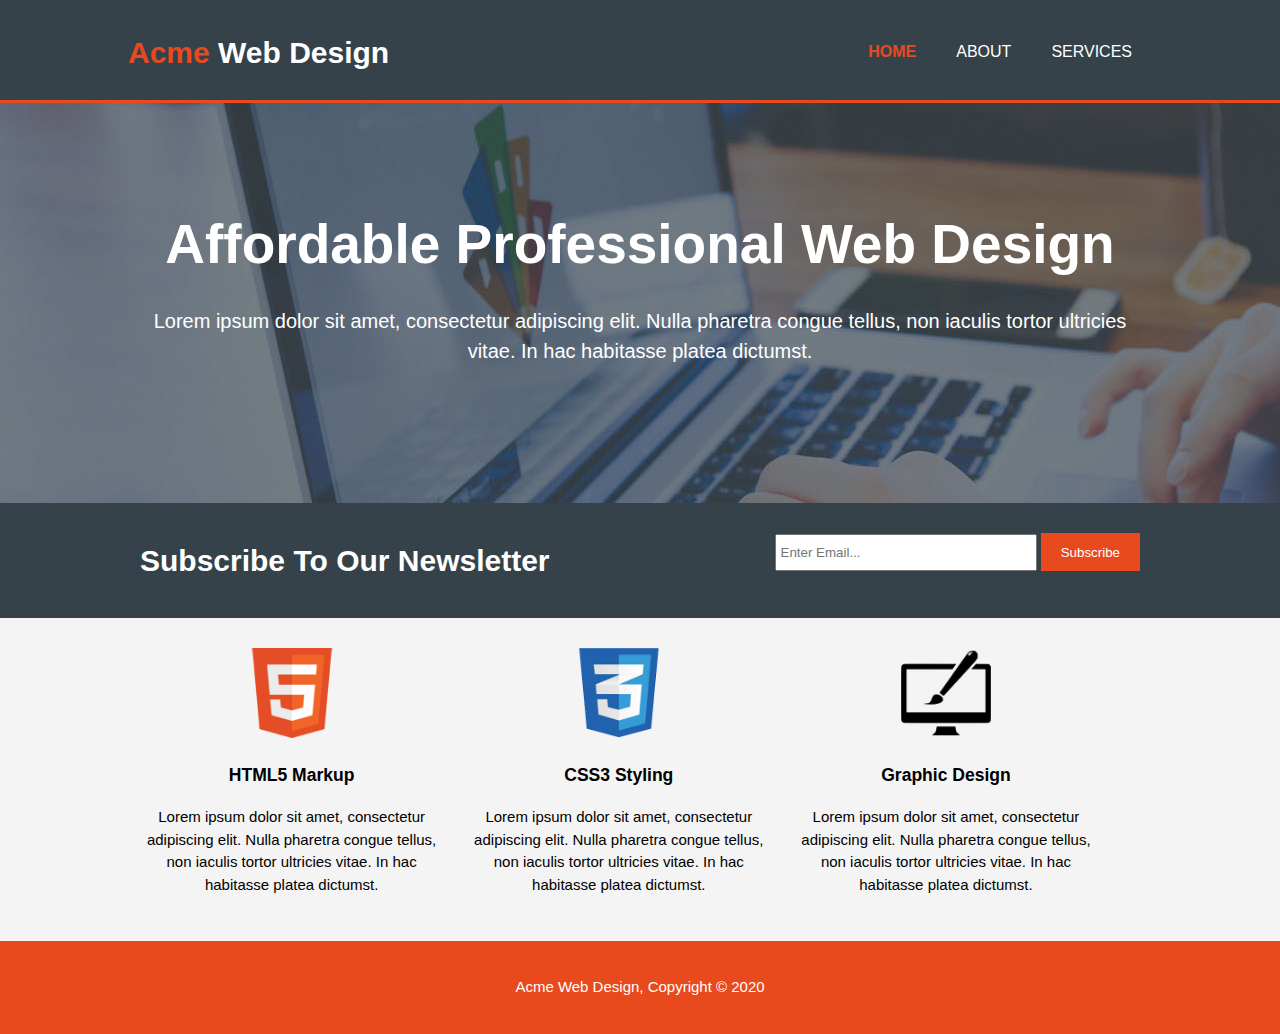
<file: acme/index.html>
<!DOCTYPE html>
<html>

<head>
    <meta charset="utf-8">
    <meta name="viewport" content="width=device-width">
    <meta name="description" content="Affordable and professional design">
    <meta name="keyword" content="web design, affordable web design, professional web design">
    <meta name="author" content="Minseok Oh">
    <title> Acme Web Design | Welcome </title>
    <link rel="stylesheet" href="./css/style.css">
</head>

<body>
    <header>
        <div class="container">
            <div id="branding">
                <h1><span class="highlight">Acme</span> Web Design</h1>
            </div>
            <nav>
                <ul>
                    <li class="current"><a href="index.html">Home</a></li>
                    <li><a href="about.html">About</a></li>
                    <li><a href="services.html">Services</a></li>
                </ul>
            </nav>
        </div>
    </header>

    <section id="showcase">
        <div class="container">
            <h1>Affordable Professional Web Design</h1>
            <p>Lorem ipsum dolor sit amet, consectetur adipiscing elit. Nulla pharetra congue tellus, non iaculis tortor
                ultricies vitae. In hac habitasse platea dictumst.</p>
        </div>
    </section>

    <section id="newsletter">
        <div class="container">
            <h1>Subscribe To Our Newsletter</h1>
            <form>
                <input type="email" placeholder="Enter Email...">
                <button type="submit" class="button_1">Subscribe</button>
            </form>
        </div>
    </section>

    <section id="boxes">
        <div class="container">
            <div class="box">
                <img src="./img/logo_html.png">
                <h3>HTML5 Markup</h3>
                <p>Lorem ipsum dolor sit amet, consectetur adipiscing elit. Nulla pharetra congue tellus, non iaculis
                    tortor
                    ultricies vitae. In hac habitasse platea dictumst.</p>
            </div>
            <div class="box">
                <img src="./img/logo_css.png">
                <h3>CSS3 Styling</h3>
                <p>Lorem ipsum dolor sit amet, consectetur adipiscing elit. Nulla pharetra congue tellus, non iaculis
                    tortor
                    ultricies vitae. In hac habitasse platea dictumst.</p>
            </div>
            <div class="box">
                <img src="./img/logo_brush.png">
                <h3>Graphic Design</h3>
                <p>Lorem ipsum dolor sit amet, consectetur adipiscing elit. Nulla pharetra congue tellus, non iaculis
                    tortor
                    ultricies vitae. In hac habitasse platea dictumst.</p>
            </div>
        </div>
    </section>

    <footer>
        <p>Acme Web Design, Copyright &copy; 2020</p>
    </footer>
</body>

</html>
</file>
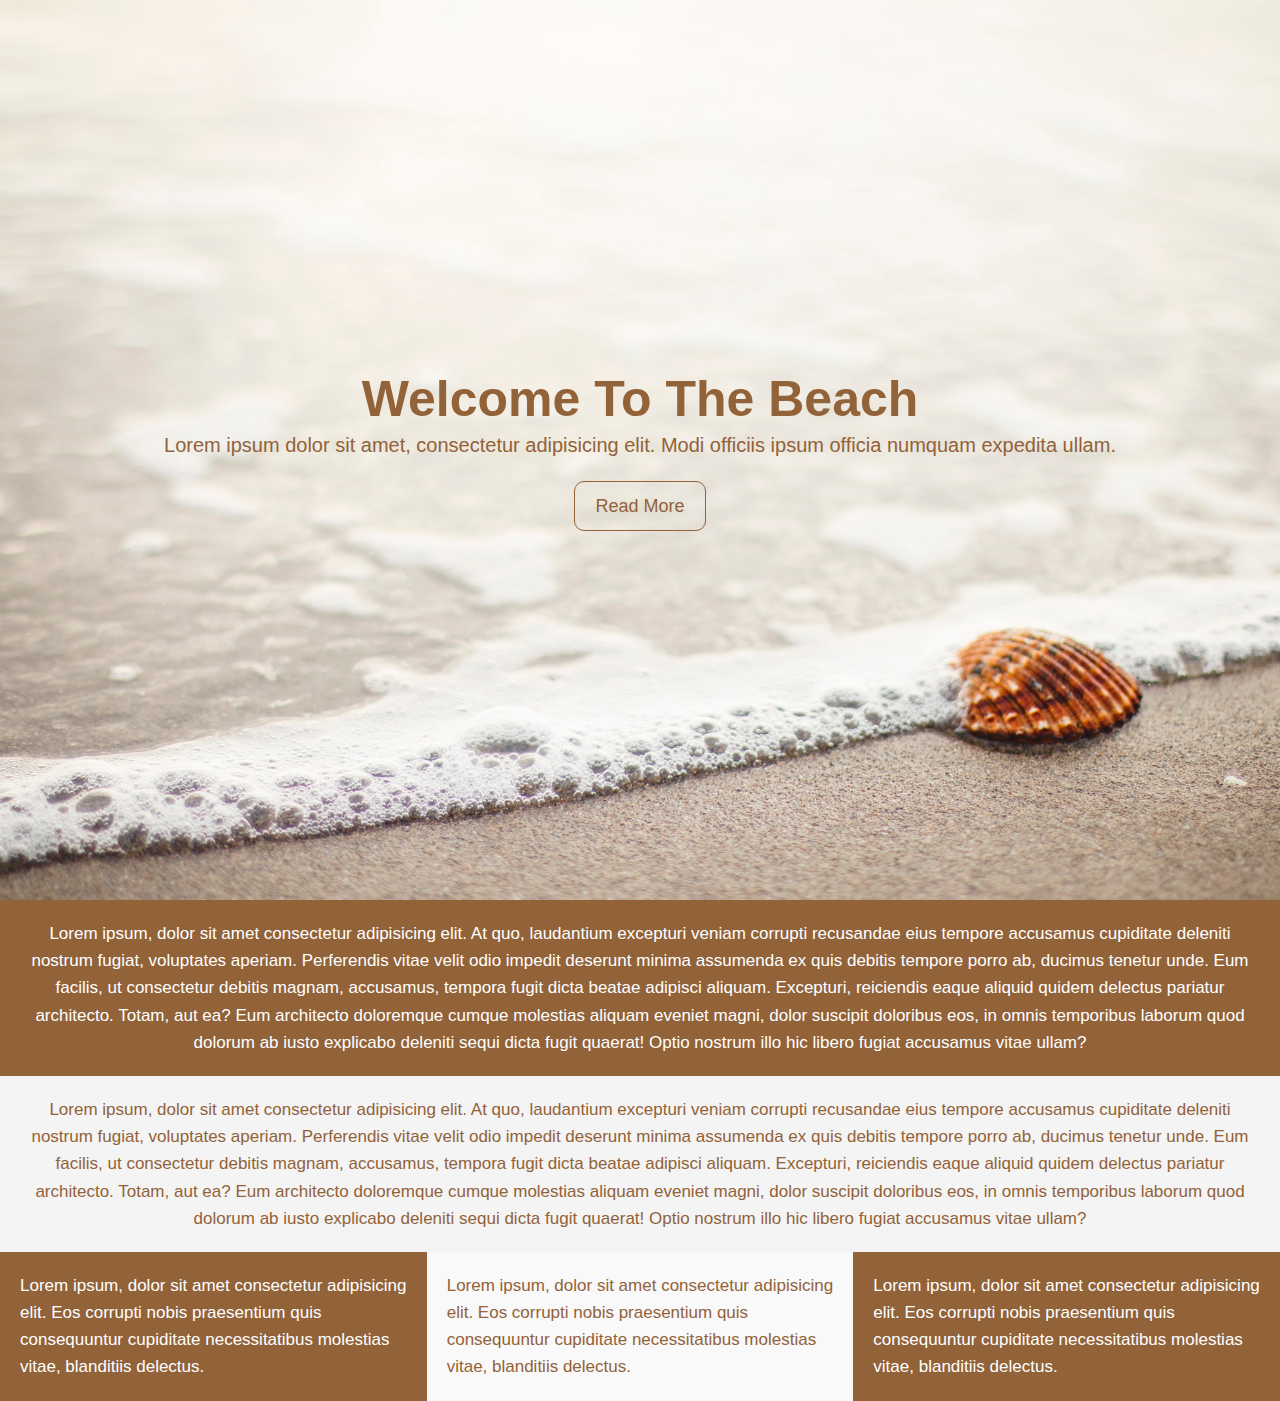
<file: beachlanding/index.html>
<!DOCTYPE html>
<html lang="en">
  <head>
    <meta charset="UTF-8" />
    <meta name="viewport" content="width=device-width, initial-scale=1.0" />
    <meta http-equiv="X-UA-Compatible" content="ie=edge" />
    <link rel="stylesheet" href="css/style.css" />
    <title>The Beach</title>
  </head>
  <body>
    <header id="showcase">
      <h1>Welcome To The Beach</h1>
      <p>
        Lorem ipsum dolor sit amet, consectetur adipisicing elit. Modi officiis
        ipsum officia numquam expedita ullam.
      </p>
      <a href="#" class="button">Read More</a>
    </header>
    <section id="section-a">
      <p>
        Lorem ipsum, dolor sit amet consectetur adipisicing elit. At quo,
        laudantium excepturi veniam corrupti recusandae eius tempore accusamus
        cupiditate deleniti nostrum fugiat, voluptates aperiam. Perferendis
        vitae velit odio impedit deserunt minima assumenda ex quis debitis
        tempore porro ab, ducimus tenetur unde. Eum facilis, ut consectetur
        debitis magnam, accusamus, tempora fugit dicta beatae adipisci aliquam.
        Excepturi, reiciendis eaque aliquid quidem delectus pariatur architecto.
        Totam, aut ea? Eum architecto doloremque cumque molestias aliquam
        eveniet magni, dolor suscipit doloribus eos, in omnis temporibus laborum
        quod dolorum ab iusto explicabo deleniti sequi dicta fugit quaerat!
        Optio nostrum illo hic libero fugiat accusamus vitae ullam?
      </p>
    </section>
    <section id="section-b">
      <p>
        Lorem ipsum, dolor sit amet consectetur adipisicing elit. At quo,
        laudantium excepturi veniam corrupti recusandae eius tempore accusamus
        cupiditate deleniti nostrum fugiat, voluptates aperiam. Perferendis
        vitae velit odio impedit deserunt minima assumenda ex quis debitis
        tempore porro ab, ducimus tenetur unde. Eum facilis, ut consectetur
        debitis magnam, accusamus, tempora fugit dicta beatae adipisci aliquam.
        Excepturi, reiciendis eaque aliquid quidem delectus pariatur architecto.
        Totam, aut ea? Eum architecto doloremque cumque molestias aliquam
        eveniet magni, dolor suscipit doloribus eos, in omnis temporibus laborum
        quod dolorum ab iusto explicabo deleniti sequi dicta fugit quaerat!
        Optio nostrum illo hic libero fugiat accusamus vitae ullam?
      </p>
    </section>
    <section id="section-c">
      <div class="box1">
        Lorem ipsum, dolor sit amet consectetur adipisicing elit. Eos corrupti
        nobis praesentium quis consequuntur cupiditate necessitatibus molestias
        vitae, blanditiis delectus.
      </div>
      <div class="box2">
        Lorem ipsum, dolor sit amet consectetur adipisicing elit. Eos corrupti
        nobis praesentium quis consequuntur cupiditate necessitatibus molestias
        vitae, blanditiis delectus.
      </div>
      <div class="box3">
        Lorem ipsum, dolor sit amet consectetur adipisicing elit. Eos corrupti
        nobis praesentium quis consequuntur cupiditate necessitatibus molestias
        vitae, blanditiis delectus.
      </div>
    </section>
  </body>
</html>
</file>
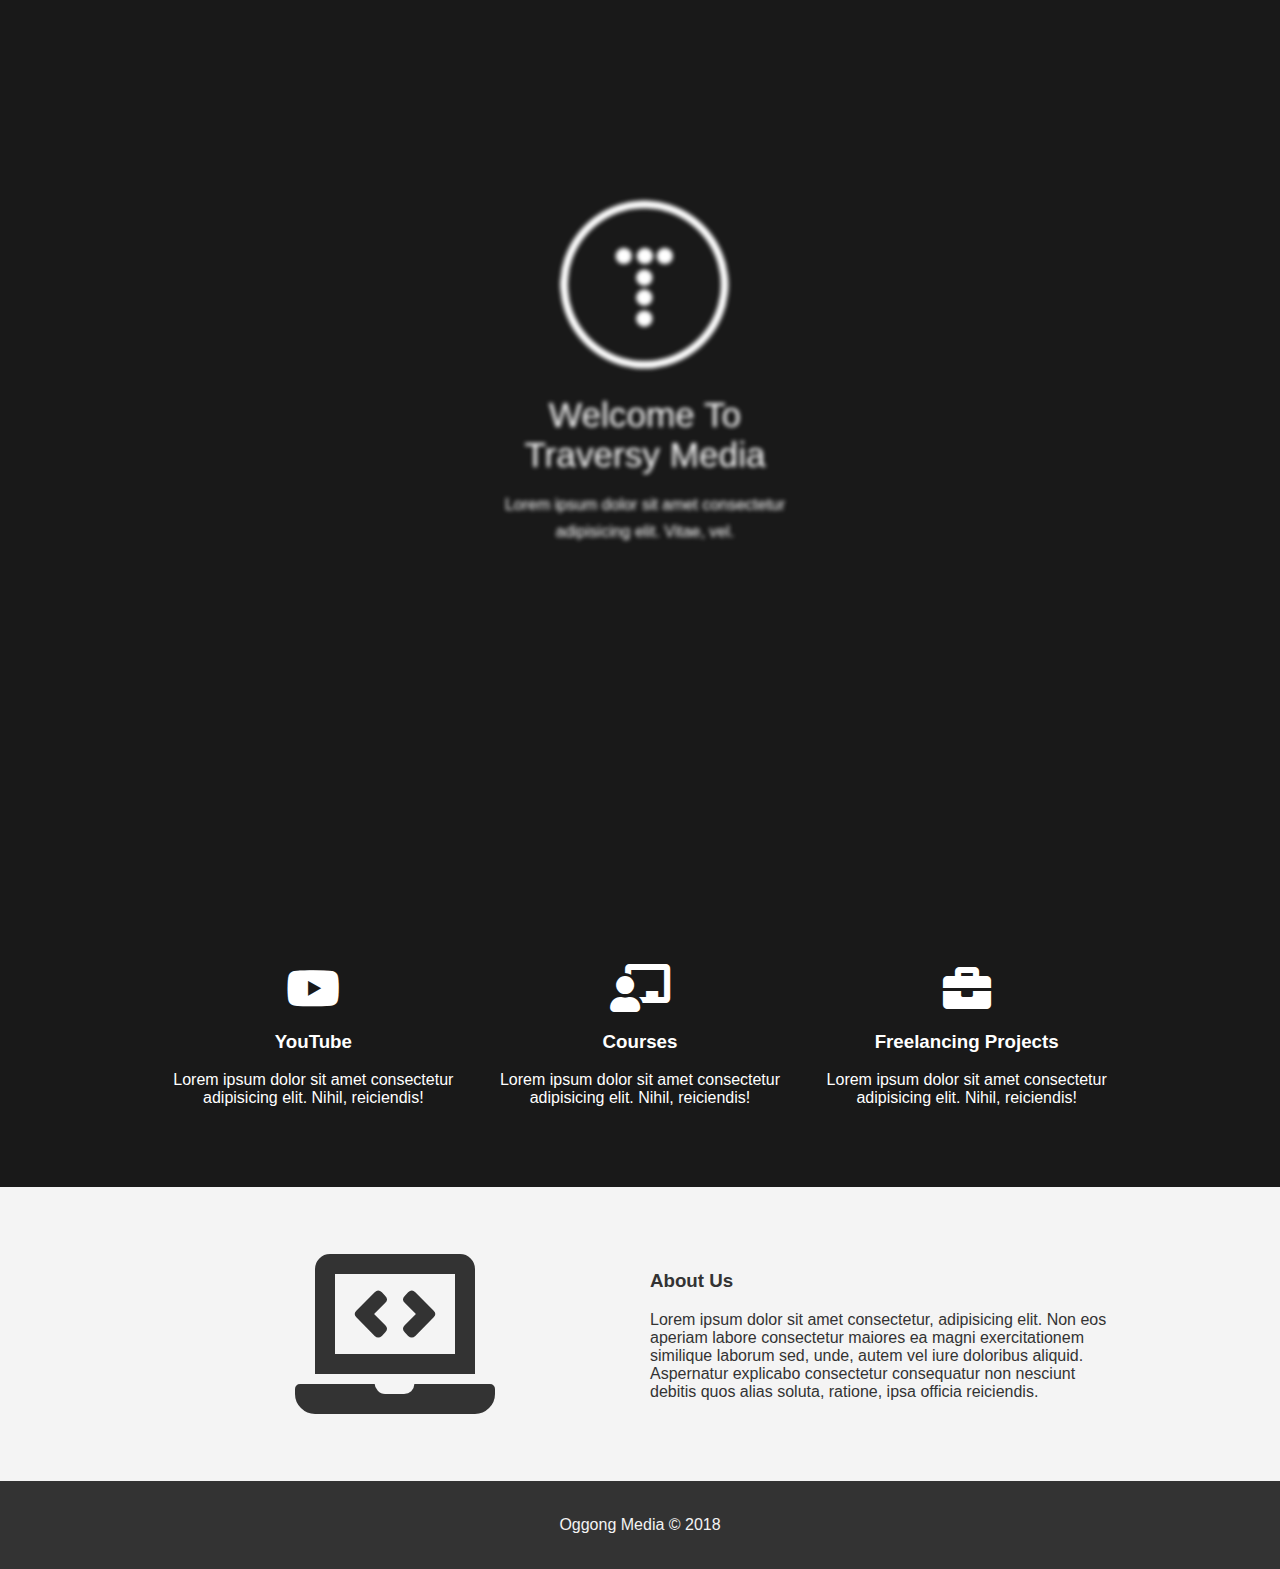
<file: elegent_blur_landing/index.html>
<!DOCTYPE html>
<html lang="en">
  <head>
    <meta charset="UTF-8" />
    <meta name="viewport" content="width=device-width, initial-scale=1.0" />
    <link rel="stylesheet" href="style.css" />
    <link
      rel="stylesheet"
      href="https://cdn.jsdelivr.net/npm/@fortawesome/fontawesome-free@5.13.0/css/all.css"
    />
    <title>Traversy Media</title>
  </head>
  <body>
    <header class="showcase">
      <div class="content">
        <img src="logo.png" class="logo" alt="Traversy Media" />
        <div class="title">
          Welcome To Traversy Media
        </div>
        <div class="text">
          Lorem ipsum dolor sit amet consectetur adipisicing elit. Vitae, vel.
        </div>
      </div>
    </header>

    <!-- Services -->
    <section class="services">
      <div class="container grid-3 center">
        <div>
          <i class="fab fa-youtube fa-3x"></i>
          <h3>YouTube</h3>
          <p>
            Lorem ipsum dolor sit amet consectetur adipisicing elit. Nihil,
            reiciendis!
          </p>
        </div>
        <div>
          <i class="fas fa-chalkboard-teacher fa-3x"></i>
          <h3>Courses</h3>
          <p>
            Lorem ipsum dolor sit amet consectetur adipisicing elit. Nihil,
            reiciendis!
          </p>
        </div>
        <div>
          <i class="fas fa-briefcase fa-3x"></i>
          <h3>Freelancing Projects</h3>
          <p>
            Lorem ipsum dolor sit amet consectetur adipisicing elit. Nihil,
            reiciendis!
          </p>
        </div>
      </div>
    </section>

    <!-- About -->
    <section class="about bg-light">
      <div class="container">
        <div class="grid-2">
          <div class="center">
            <i class="fas fa-laptop-code fa-10x"></i>
          </div>
          <div>
            <h3>About Us</h3>
            <p>
              Lorem ipsum dolor sit amet consectetur, adipisicing elit. Non eos
              aperiam labore consectetur maiores ea magni exercitationem
              similique laborum sed, unde, autem vel iure doloribus aliquid.
              Aspernatur explicabo consectetur consequatur non nesciunt debitis
              quos alias soluta, ratione, ipsa officia reiciendis.
            </p>
          </div>
        </div>
      </div>
    </section>

    <footer class="center bg-dark">
      <p>Oggong Media &copy; 2018</p>
    </footer>
  </body>
</html>
</file>
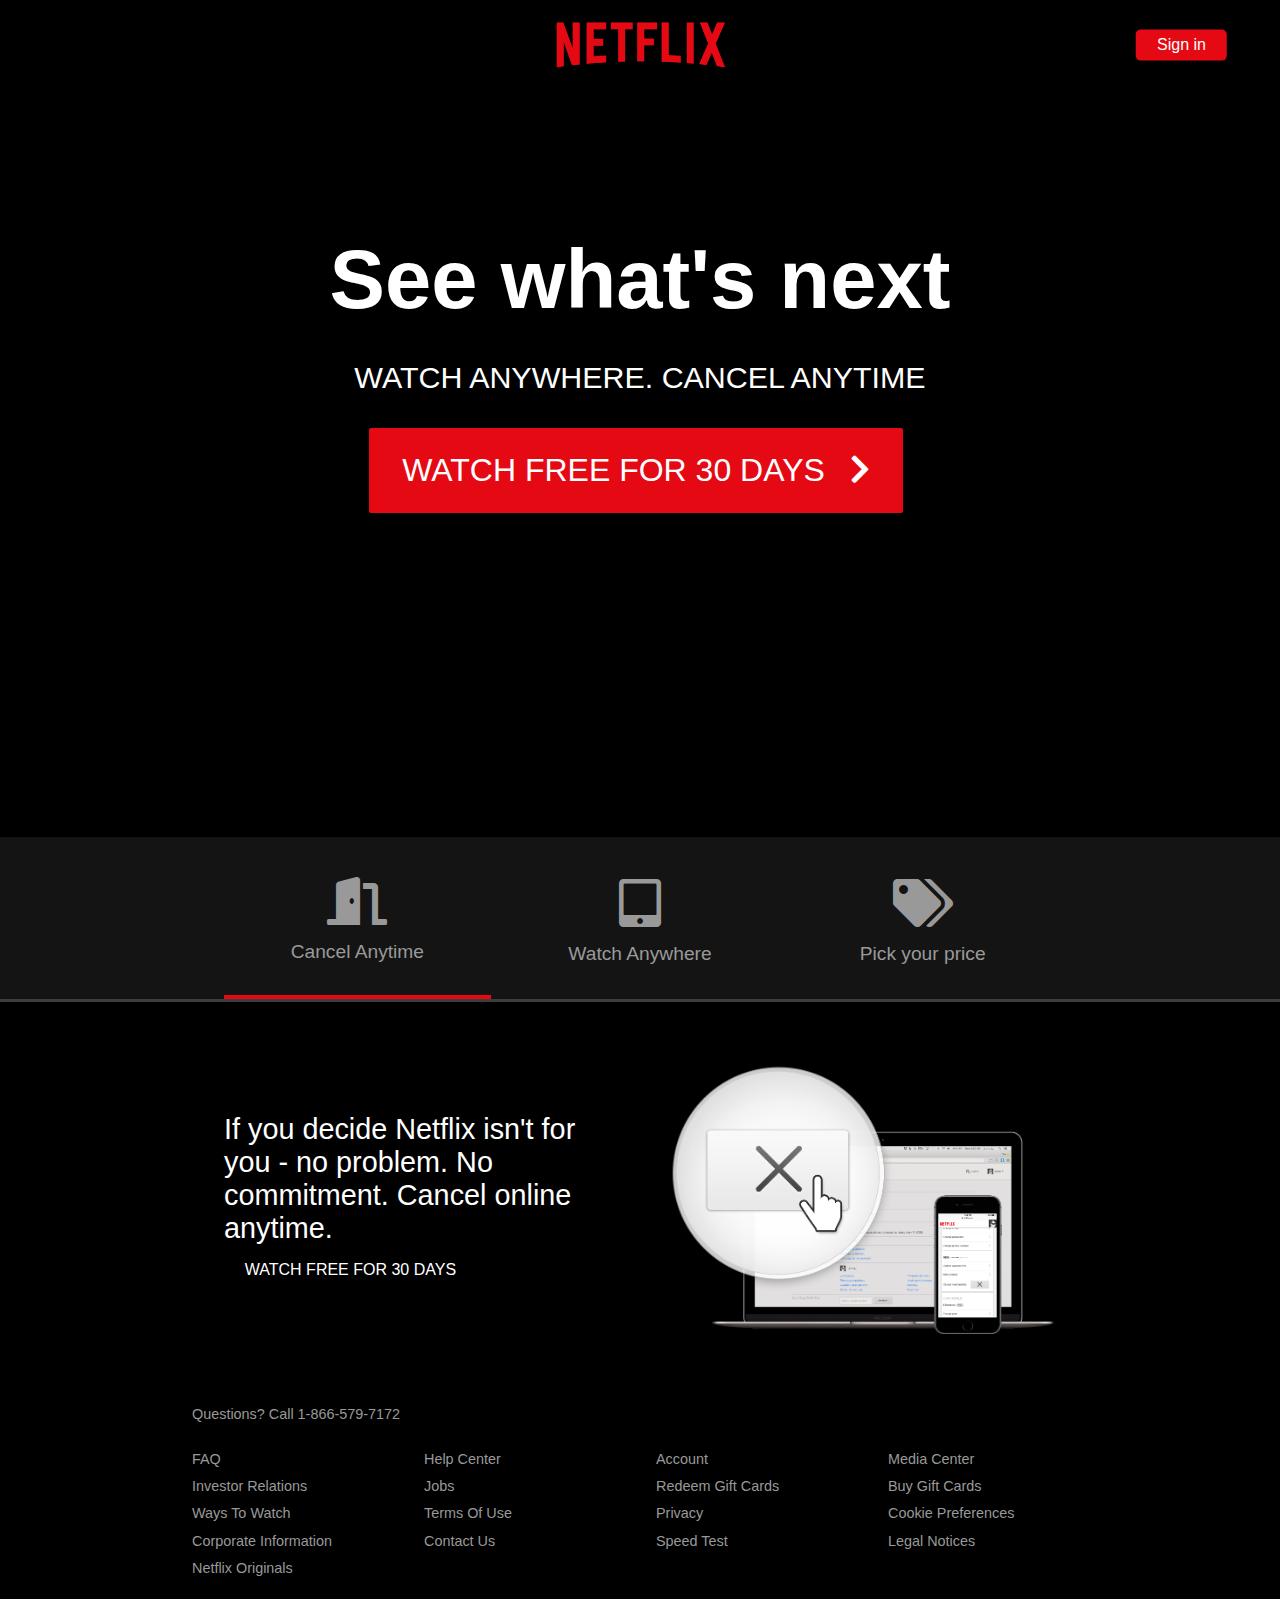
<file: netflix_landing/index.html>
<!DOCTYPE html>
<html lang="en">
  <head>
    <meta charset="UTF-8" />
    <meta name="viewport" content="width=device-width, initial-scale=1.0" />
    <meta http-equiv="X-UA-Compatible" content="ie=edge" />
    <link
      rel="stylesheet"
      href="https://cdn.jsdelivr.net/npm/@fortawesome/fontawesome-free@5.13.0/css/all.css"
    />
    <link rel="stylesheet" href="css/style.css" />
    <title>Netflix - Watch TV Shows Online, Watch Movies Online</title>
  </head>

  <body>
    <header class="showcase">
      <div class="showcase-top">
        <img src="img/logo.png" alt="Netflix" />
        <a href="#" class="btn btn-rounded">Sign in</a>
      </div>

      <div class="showcase-content">
        <h1>See what's next</h1>
        <p>Watch anywhere. Cancel anytime</p>
        <a href="#" class="btn btn-xl">
          Watch Free For 30 Days <i class="fas fa-chevron-right btn-icon"></i>
        </a>
      </div>
    </header>

    <section class="tabs">
      <div class="container">
        <div id="tab-1" class="tab-item tab-border">
          <i class="fas fa-door-open fa-3x"></i>
          <p class="hide-sm">Cancel Anytime</p>
        </div>
        <div id="tab-2" class="tab-item">
          <i class="fas fa-tablet-alt fa-3x"></i>
          <p class="hide-sm">Watch Anywhere</p>
        </div>
        <div id="tab-3" class="tab-item">
          <i class="fas fa-tags fa-3x"></i>
          <p class="hide-sm">Pick your price</p>
        </div>
      </div>
    </section>

    <section class="tab-content">
      <div class="container">
        <!-- Tab Content 1 -->

        <div id="tab-1-content" class="tab-content-item show">
          <div class="tab-1-content-inner">
            <div>
              <p class="text-lg">
                If you decide Netflix isn't for you - no problem. No commitment.
                Cancel online anytime.
              </p>
              <a href="#" class="btn-lg">Watch Free for 30 Days</a>
            </div>
            <img src="img/tab-content-1.png" alt="" />
          </div>
        </div>

        <!-- Tab 2 Content -->

        <div id="tab-2-content" class="tab-content-item">
          <div class="tab-2-content-top">
            <p class="text-lg">
              Watch TV shows and movies anytime, anywhere - personalimze for
              you.
            </p>
            <a href="#" class="btn btn-lg">Watch Free For 30 Days</a>
          </div>
          <div class="tab-2-content-bottom">
            <div>
              <img src="img/tab-content-2-1.png" alt="" />
              <p class="text-md">Watch on your TV</p>
              <p class="text-dark">
                Smart TVs, PlayStation, Xbox, Chromecast, Apple TV, Blu-ray
                players and more.
              </p>
            </div>
            <div>
              <img src="img/tab-content-2-2.png" alt="" />
              <p class="text-md">Watch instantly or download for later</p>
              <p class="text-dark">
                Available on phone and tablet, wherever you go.
              </p>
            </div>
            <div>
              <img src="img/tab-content-2-3.png" alt="" />
              <p class="text-md">Use any computer</p>
              <p class="text-dark">
                Watch right on Netfilx.com
              </p>
            </div>
          </div>
        </div>

        <!-- Tab 3 Content -->
        <div id="tab-3-content" class="tab-content-item">
          <div class="text-center">
            <p class="text-lg">
              Choose one plan and watch everything on Netflix
            </p>
            <a href="#" class="btn btn-lg">Watch Free For 30 Days</a>
            <table class="table">
              <thead>
                <tr>
                  <th></th>
                  <th>Basic</th>
                  <th>Standard</th>
                  <th>Premium</th>
                </tr>
              </thead>
              <tbody>
                <tr>
                  <td>Monthly price after free month ends on 6/19/19</td>
                  <td>$8.99</td>
                  <td>$12.99</td>
                  <td>$15.99</td>
                </tr>
                <tr>
                  <td>HD Available</td>
                  <td><i class="fas fa-times"></i></td>
                  <td><i class="fas fa-check"></i></td>
                  <td><i class="fas fa-check"></i></td>
                </tr>
                <tr>
                  <td>Ultra HD Available</td>
                  <td><i class="fas fa-times"></i></td>
                  <td><i class="fas fa-times"></i></td>
                  <td><i class="fas fa-check"></i></td>
                </tr>
                <tr>
                  <td>Screens you can watch on at the same time</td>
                  <td>1</td>
                  <td>2</td>
                  <td>4</td>
                </tr>
                <tr>
                  <td>Watch on your laptop, TV, phone and tablet</td>
                  <td><i class="fas fa-check"></i></td>
                  <td><i class="fas fa-check"></i></td>
                  <td><i class="fas fa-check"></i></td>
                </tr>
                <tr>
                  <td>Unlimited movies and TV shows</td>
                  <td><i class="fas fa-check"></i></td>
                  <td><i class="fas fa-check"></i></td>
                  <td><i class="fas fa-check"></i></td>
                </tr>
                <tr>
                  <td>Cancel anytime</td>
                  <td><i class="fas fa-check"></i></td>
                  <td><i class="fas fa-check"></i></td>
                  <td><i class="fas fa-check"></i></td>
                </tr>
                <tr>
                  <td>First month free</td>
                  <td><i class="fas fa-times"></i></td>
                  <td><i class="fas fa-check"></i></td>
                  <td><i class="fas fa-check"></i></td>
                </tr>
              </tbody>
            </table>
          </div>
        </div>
      </div>
    </section>

    <footer class="footer">
      <p>Questions? Call 1-866-579-7172</p>
      <div class="footer-cols">
        <ul>
          <li><a href="#">FAQ</a></li>
          <li><a href="#">Investor Relations</a></li>
          <li><a href="#">Ways To Watch</a></li>
          <li><a href="#">Corporate Information</a></li>
          <li><a href="#">Netflix Originals</a></li>
        </ul>
        <ul>
          <li><a href="#">Help Center</a></li>
          <li><a href="#">Jobs</a></li>
          <li><a href="#">Terms Of Use</a></li>
          <li><a href="#">Contact Us</a></li>
        </ul>
        <ul>
          <li><a href="#">Account</a></li>
          <li><a href="#">Redeem Gift Cards</a></li>
          <li><a href="#">Privacy</a></li>
          <li><a href="#">Speed Test</a></li>
        </ul>
        <ul>
          <li><a href="#">Media Center</a></li>
          <li><a href="#">Buy Gift Cards</a></li>
          <li><a href="#">Cookie Preferences</a></li>
          <li><a href="#">Legal Notices</a></li>
        </ul>
      </div>
    </footer>

    <script src="js/main.js"></script>
  </body>
</html>
</file>
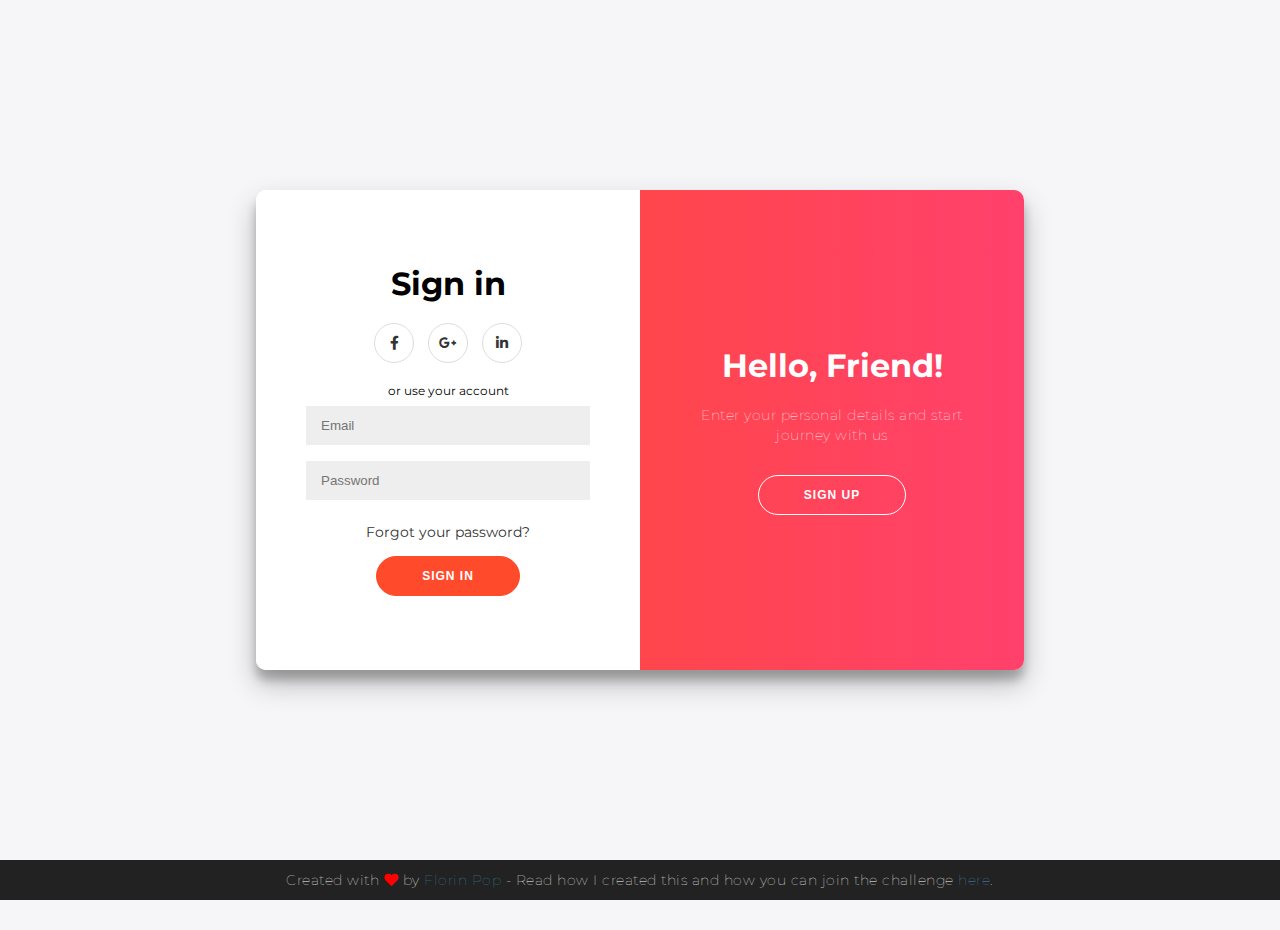
<file: sliding_form/index.html>
<!DOCTYPE html>
<html lang="en">
  <head>
    <meta charset="UTF-8" />
    <meta name="viewport" content="width=device-width, initial-scale=1.0" />
    <meta http-equiv="X-UA-Compatible" content="ie=edge" />
    <link
      rel="stylesheet"
      href="https://cdn.jsdelivr.net/npm/@fortawesome/fontawesome-free@5.13.0/css/all.css"
    />
    <link rel="stylesheet" href="style.css" />
    <title>Slider Sign In / Sign Up Form</title>
  </head>
  <body>
    <div class="container" id="container">
      <div class="form-container sign-up-container">
        <form action="#">
          <h1>Create Account</h1>
          <div class="social-container">
            <a href="#" class="social"><i class="fab fa-facebook-f"></i></a>
            <a href="#" class="social"><i class="fab fa-google-plus-g"></i></a>
            <a href="#" class="social"><i class="fab fa-linkedin-in"></i></a>
          </div>
          <span>or use your email for registration</span>
          <input type="text" placeholder="Name" />
          <input type="email" placeholder="Email" />
          <input type="password" placeholder="Password" />
          <button>Sign Up</button>
        </form>
      </div>
      <div class="form-container sign-in-container">
        <form action="#">
          <h1>Sign in</h1>
          <div class="social-container">
            <a href="#" class="social"><i class="fab fa-facebook-f"></i></a>
            <a href="#" class="social"><i class="fab fa-google-plus-g"></i></a>
            <a href="#" class="social"><i class="fab fa-linkedin-in"></i></a>
          </div>
          <span>or use your account</span>
          <input type="email" placeholder="Email" />
          <input type="password" placeholder="Password" />
          <a href="#">Forgot your password?</a>
          <button>Sign In</button>
        </form>
      </div>
      <div class="overlay-container">
        <div class="overlay">
          <div class="overlay-panel overlay-left">
            <h1>Welcome Back!</h1>
            <p>
              To keep connected with us please login with your personal info
            </p>
            <button class="ghost" id="signIn">Sign In</button>
          </div>
          <div class="overlay-panel overlay-right">
            <h1>Hello, Friend!</h1>
            <p>Enter your personal details and start journey with us</p>
            <button class="ghost" id="signUp">Sign Up</button>
          </div>
        </div>
      </div>
    </div>

    <footer>
      <p>
        Created with <i class="fa fa-heart"></i> by
        <a target="_blank" href="https://florin-pop.com">Florin Pop</a>
        - Read how I created this and how you can join the challenge
        <a
          target="_blank"
          href="https://www.florin-pop.com/blog/2019/03/double-slider-sign-in-up-form/"
          >here</a
        >.
      </p>
    </footer>
    <script src="main.js"></script>
  </body>
</html>
</file>
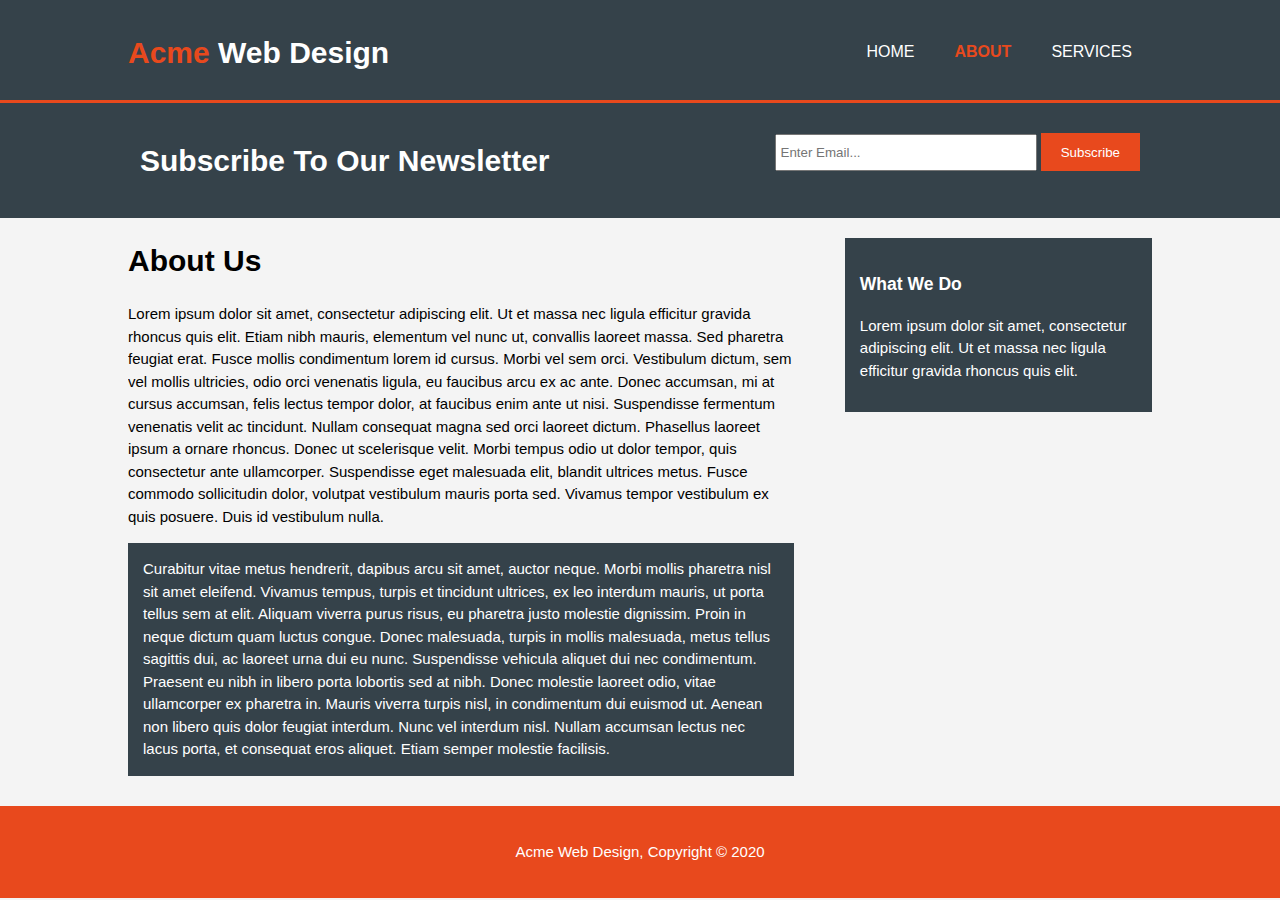
<file: acme/about.html>
<!DOCTYPE html>
<html>

<head>
    <meta charset="utf-8">
    <meta name="viewport" content="width=device-width">
    <meta name="description" content="Affordable and professional design">
    <meta name="keyword" content="web design, affordable web design, professional web design">
    <meta name="author" content="Minseok Oh">
    <title>Acme Web Design | About </title>
    <link rel="stylesheet" href="./css/style.css">
</head>

<body>
    <header>
        <div class="container">
            <div id="branding">
                <h1><span class="highlight">Acme</span> Web Design</h1>
            </div>
            <nav>
                <ul>
                    <li><a href="index.html">Home</a></li>
                    <li class="current"><a href="about.html">About</a></li>
                    <li><a href="services.html">Services</a></li>
                </ul>
            </nav>
        </div>
    </header>
    <section id="newsletter">
        <div class="container">
            <h1>Subscribe To Our Newsletter</h1>
            <form>
                <input type="email" placeholder="Enter Email...">
                <button type="submit" class="button_1">Subscribe</button>
            </form>
        </div>
    </section>

    <section id="main">
        <div class="container">
            <article id="main-col">
                <h1 class="page-title">
                    About Us
                </h1>
                <p>Lorem ipsum dolor sit amet, consectetur adipiscing elit. Ut et massa nec ligula efficitur gravida
                    rhoncus quis elit. Etiam nibh mauris, elementum vel nunc ut, convallis laoreet massa. Sed pharetra
                    feugiat erat. Fusce mollis condimentum lorem id cursus. Morbi vel sem orci. Vestibulum dictum, sem
                    vel mollis ultricies, odio orci venenatis ligula, eu faucibus arcu ex ac ante. Donec accumsan, mi at
                    cursus accumsan, felis lectus tempor dolor, at faucibus enim ante ut nisi. Suspendisse fermentum
                    venenatis velit ac tincidunt. Nullam consequat magna sed orci laoreet dictum. Phasellus laoreet
                    ipsum a ornare rhoncus. Donec ut scelerisque velit. Morbi tempus odio ut dolor tempor, quis
                    consectetur ante ullamcorper. Suspendisse eget malesuada elit, blandit ultrices metus. Fusce commodo
                    sollicitudin dolor, volutpat vestibulum mauris porta sed. Vivamus tempor vestibulum ex quis posuere.
                    Duis id vestibulum nulla.
                </p>
                <p class="dark">
                    Curabitur vitae metus hendrerit, dapibus arcu sit amet, auctor neque. Morbi mollis pharetra nisl sit
                    amet eleifend. Vivamus tempus, turpis et tincidunt ultrices, ex leo interdum mauris, ut porta tellus
                    sem at elit. Aliquam viverra purus risus, eu pharetra justo molestie dignissim. Proin in neque
                    dictum quam luctus congue. Donec malesuada, turpis in mollis malesuada, metus tellus sagittis dui,
                    ac laoreet urna dui eu nunc. Suspendisse vehicula aliquet dui nec condimentum. Praesent eu nibh in
                    libero porta lobortis sed at nibh. Donec molestie laoreet odio, vitae ullamcorper ex pharetra in.
                    Mauris viverra turpis nisl, in condimentum dui euismod ut. Aenean non libero quis dolor feugiat
                    interdum. Nunc vel interdum nisl. Nullam accumsan lectus nec lacus porta, et consequat eros aliquet.
                    Etiam semper molestie facilisis.</p>
            </article>

            <aside id="sidebar">
                <div class="dark">
                    <h3>What We Do</h3>
                    <p>Lorem ipsum dolor sit amet, consectetur adipiscing elit. Ut et massa nec ligula efficitur gravida
                        rhoncus quis elit.</p>
                </div>
            </aside>

        </div>
    </section>

    <footer>
        <p>Acme Web Design, Copyright &copy; 2020</p>
    </footer>
</body>

</html>
</file>
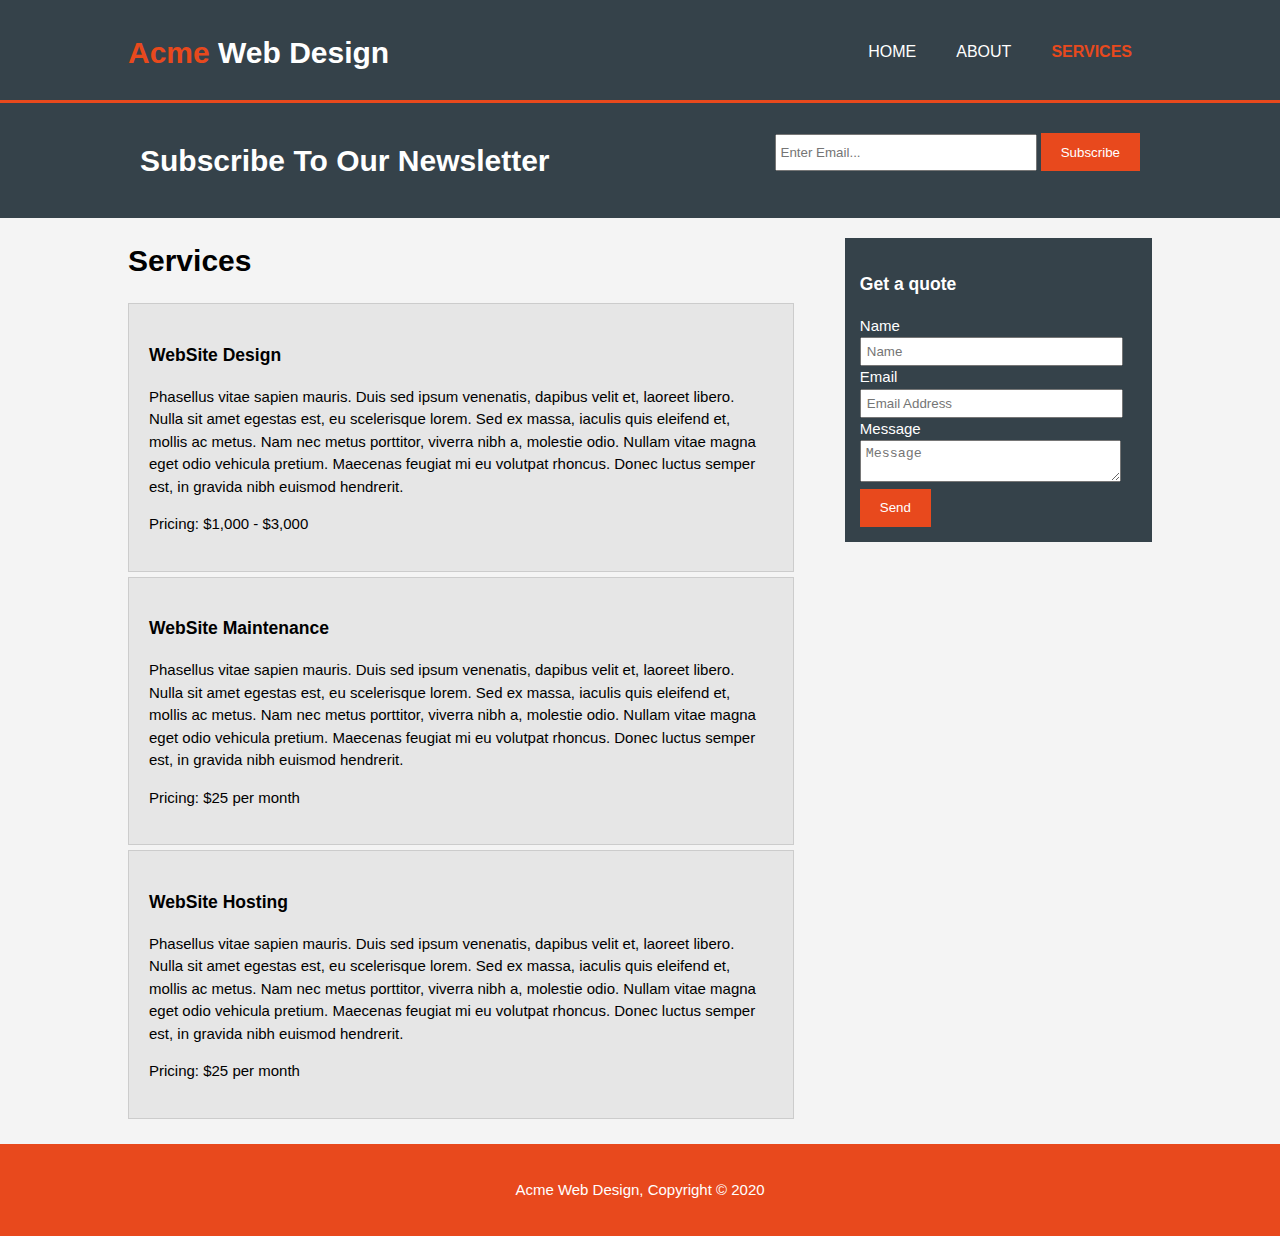
<file: acme/services.html>
<!DOCTYPE html>
<html>

<head>
    <meta charset="utf-8">
    <meta name="viewport" content="width=device-width">
    <meta name="description" content="Affordable and professional design">
    <meta name="keyword" content="web design, affordable web design, professional web design">
    <meta name="author" content="Minseok Oh">
    <title> Acme Web Design | Services </title>
    <link rel="stylesheet" href="./css/style.css">
</head>

<body>
    <header>
        <div class="container">
            <div id="branding">
                <h1><span class="highlight">Acme</span> Web Design</h1>
            </div>
            <nav>
                <ul>
                    <li><a href="index.html">Home</a></li>
                    <li><a href="about.html">About</a></li>
                    <li class="current"><a href="services.html">Services</a></li>
                </ul>
            </nav>
        </div>
    </header>
    <section id="newsletter">
        <div class="container">
            <h1>Subscribe To Our Newsletter</h1>
            <form>
                <input type="email" placeholder="Enter Email...">
                <button type="submit" class="button_1">Subscribe</button>
            </form>
        </div>
    </section>

    <section id="main">
        <div class="container">
            <article id="main-col">
                <h1 class="page-title">
                    Services
                </h1>
                <ul id="services">
                    <li>
                        <h3>WebSite Design</h3>
                        Phasellus vitae sapien mauris. Duis sed ipsum venenatis, dapibus velit et, laoreet libero. Nulla
                        sit amet egestas est, eu scelerisque lorem. Sed ex massa, iaculis quis eleifend et, mollis ac
                        metus. Nam nec metus porttitor, viverra nibh a, molestie odio. Nullam vitae magna eget odio
                        vehicula pretium. Maecenas feugiat mi eu volutpat rhoncus. Donec luctus semper est, in gravida
                        nibh euismod hendrerit.
                        <p>Pricing: $1,000 - $3,000</p>
                    </li>
                    <li>
                        <h3>WebSite Maintenance</h3>
                        Phasellus vitae sapien mauris. Duis sed ipsum venenatis, dapibus velit et, laoreet libero. Nulla
                        sit amet egestas est, eu scelerisque lorem. Sed ex massa, iaculis quis eleifend et, mollis ac
                        metus. Nam nec metus porttitor, viverra nibh a, molestie odio. Nullam vitae magna eget odio
                        vehicula pretium. Maecenas feugiat mi eu volutpat rhoncus. Donec luctus semper est, in gravida
                        nibh euismod hendrerit.
                        <p>Pricing: $25 per month</p>
                    </li>
                    <li>
                        <h3>WebSite Hosting</h3>
                        Phasellus vitae sapien mauris. Duis sed ipsum venenatis, dapibus velit et, laoreet libero. Nulla
                        sit amet egestas est, eu scelerisque lorem. Sed ex massa, iaculis quis eleifend et, mollis ac
                        metus. Nam nec metus porttitor, viverra nibh a, molestie odio. Nullam vitae magna eget odio
                        vehicula pretium. Maecenas feugiat mi eu volutpat rhoncus. Donec luctus semper est, in gravida
                        nibh euismod hendrerit.
                        <p>Pricing: $25 per month</p>
                    </li>
                </ul>
            </article>

            <aside id="sidebar">
                <div class="dark">
                    <h3>Get a quote</h3>

                    <form class="quote">
                        <div>
                            <label>Name</label><br>
                            <input type="text" placeholder="Name">
                        </div>
                        <div>
                            <label>Email</label><br>
                            <input type="text" placeholder="Email Address">
                        </div>
                        <div>
                            <label>Message</label><br>
                            <textarea placeholder="Message"></textarea>
                        </div>
                        <button class="button_1" type="submit">Send</button>
                    </form>
                </div>
            </aside>

        </div>
    </section>

    <footer>
        <p>Acme Web Design, Copyright &copy; 2020</p>
    </footer>
</body>

</html>
</file>
<file: acme/css/style.css>
body {
    /* font-family: Arial, Helvetica, sans-serif;
    font-size: 15px;
    line-height: 1.5; */
    font: 15px/1.5 Arial, Helvetica, sans-serif;
    padding: 0;
    margin: 0;
    background-color: #f4f4f4;   
}

/* Global */

.container {
    width: 80%;
    margin: auto;
    overflow: hidden;
}

ul {
    margin: 0;
    padding: 0;
}

.button_1 {
    height: 38px;
    background: #e8491d;
    border: 0;
    padding-left: 20px;
    padding-right: 20px;
    color: #ffffff;
}

.dark {
    padding: 15px;
    background: #35424a;
    color: #ffffff;
    margin-top: 10px;
    margin-bottom: 10px;
}

/* Header */

header {
    background: #35424a;
    color:#ffffff;
    padding-top: 30px;
    min-height: 70px;
    border-bottom: #e8491d 3px solid;
}

header a {
    color: #ffffff;
    text-decoration: none;
    text-transform: uppercase;
    font-size: 16px;
}

header li{
    float: left;
    display: inline;
    padding: 0 20px 0 20px;

}

header #branding {
    float: left;
}
header #branding h1 {
    margin: 0;
}

header nav {
    float: right;
    margin-top: 10px;
}

header .highlight, header .current a{
    color: #e8491d;
    font-weight: bold;
}

header a:hover {
    color: #cccccc;
    font-weight: bold;
}

/* Showcase */

#showcase {
    min-height: 400px;
    background:url('../img/showcase.jpg') no-repeat 0 -400px;
    text-align: center;
    color: #ffffff;
}

#showcase h1 {
    margin-top: 100px;
    font-size: 55px;
    margin-bottom: 10px;
}

#showcase p {
    font-size: 20px;
}

/* newsletter */


#newsletter {
    padding: 15px;
    color: #ffffff;
    background: #35424a;
}

#newsletter h1 {
    float: left;
}

#newsletter form {
    float: right;
    margin-top: 15px;
}

#newsletter input[type="email"] {
    padding: 4px;
    height: 25px;
    width: 250px;
}


/* Boxes */

#boxes {
    margin-top: 20px;
}

#boxes .box {
    float: left;
    text-align: center;
    width: 30%;
    padding: 10px;
}

#boxes .box img {
    width: 90px;
}

/* Sidebar */

aside#sidebar {
    float: right;
    width: 30%;
    margin-top: 10px ;
}

aside#sidebar .quote input, aside#sidebar .quote textarea {
    width: 90%;
    padding: 5px;
}

/* Main-col */
article#main-col{
    float: left;
    width: 65%;
} 


/* Services */

ul#services li {
    list-style: none;
    padding: 20px;
    border: #cccccc solid 1px;
    margin-bottom: 5px;
    background: #e6e6e6;
}




footer {
    padding: 20px;
    margin-top: 20px;
    color: #ffffff;
    background-color: #e8491d;
    text-align: center;
}

/* Media Queries */

@media(max-width: 768px) {
    header #branding,
    header nav,
    header nav li,
    #newsletter form,
    #boxes .box,
    article#main-col,
    aside#sidebar {
        float: none;
        text-align: center;
        width: 100%;
    }

    header {
        padding-bottom: 20px;
    }

    #showcase h1 {
        margin-top: 40px;
    }
    #newsletter button, .quote button {
        display: block;
        width: 100%;
    }
    
    #newsletter form input[type="email"], .quote input, .quote textarea {
        width: 100%;
        margin-bottom: 5px;
    }
}
</file>
<file: beachlanding/css/style.css>
* {
  margin: 0;
  padding: 0;
}

body {
  margin: 0;
  font-family: Arial, Helvetica, sans-serif;
  font-size: 17px;
  color: #926239;
  line-height: 1.6;
}

#showcase {
  background-image: url("../img/beachshowcase.jpg");
  background-size: cover;
  background-position: center;
  height: 100vh;
  display: flex;
  flex-direction: column;
  justify-content: center;
  text-align: center;
  align-items: center;
  padding: 0 20px;
}

#showcase h1 {
  font-size: 50px;
  line-height: 1.2;
}

#showcase p {
  font-size: 20px;
}

#showcase .button {
  font-size: 18px;
  text-decoration: none;
  color: #926239;
  border: #926239 1px solid;
  padding: 10px 20px;
  border-radius: 10px;
  margin-top: 20px;
}

#showcase .button:hover {
  background: #926239;
  color: #fff;
}

#section-a {
  padding: 20px;
  background: #926239;
  color: #fff;
  text-align: center;
}

#section-b {
  padding: 20px;
  background: #f4f4f4;
  text-align: center;
}

#section-c {
  display: flex;
}

#section-c div {
  padding: 20px;
}

#section-c .box1,
#section-c .box3 {
  background: #926239;
  color: #fff;
}
#section-c .box2 {
  background: #f9f9f9;
}
</file>
<file: elegent_blur_landing/style.css>
body {
  background: rgba(0, 0, 0, 0.9);
  margin: 0;
  color: #fff;
  font-family: "Segoe UI", Tahoma, Geneva, Verdana, sans-serif;
}

.showcase::after {
  content: "";
  height: 100vh;
  width: 100%;
  background-image: url(https://image.ibb.co/gzOBup/showcase.jpg);
  background-size: cover;
  background-repeat: no-repeat;
  background-position: center;
  display: block;
  filter: blur(10px);
  -webkit-filter: blur(10px);
  transition: all 1000ms;
}

.showcase:hover::after {
  filter: blur(0px);
  -webkit-filter: blur(0px);
}

.showcase:hover .content {
  filter: blur(2px);
  -webkit-filter: blur(2px);
}

.content {
  position: absolute;
  z-index: 1;
  top: 10%;
  left: 50%;
  margin-top: 105px;
  margin-left: -145px;
  width: 300px;
  height: 350px;
  text-align: center;
  transition: all 1000ms;
}

.content .logo {
  height: 180px;
  width: 180px;
}

.content .title {
  font-size: 2.2rem;
  margin-top: 1rem;
}

.content .text {
  line-height: 1.7;
  margin-top: 1rem;
}

.container {
  max-width: 960px;
  margin: auto;
  overflow: hidden;
  padding: 4rem 1rem;
}

.grid-3 {
  display: grid;
  grid-gap: 20px;
  grid-template-columns: repeat(3, 1fr);
}

.grid-2 {
  display: grid;
  grid-gap: 20px;
  grid-template-columns: repeat(2, 1fr);
}

.center {
  text-align: center;
  margin: auto;
}

.bg-light {
  background: #f4f4f4;
  color: #333;
}

.bg-dark {
  background: #333;
  color: #f4f4f4;
}

footer {
  padding: 2.2rem;
}

footer p {
  margin: 0;
}

/* Small Screens */

@media (max-width: 560px) {
  .showcase::after {
    height: 50vh;
  }

  .content {
    top: 5%;
    margin-top: 5px;
  }

  .content .logo {
    height: 140px;
    width: 140px;
  }

  .content .text {
    display: none;
  }

  .grid-3,
  .grid-2 {
    grid-template-columns: 1fr;
  }

  .services div {
    border-bottom: #333 dashed 1px;
    padding: 1.2rem 1rem;
  }
}

/*  Landscape  */

@media (max-height: 500px) {
  .content .title,
  .content .text {
    display: none;
  }

  .content {
    top: 0;
  }
}
</file>
<file: netflix_landing/css/style.css>
/* Global Styles */
:root {
  --primary-color: #e50914;
  --dark-color: #141414;
  --light-color: #f4f4f4;
}

* {
  box-sizing: border-box;
  margin: 0;
  padding: 0;
}

body {
  font-family: "Arial", sans-serif;
  -webkit-font-smoothing: antialiased;
  background: #000;
  color: #999;
}

ul {
  list-style: none;
}

h1,
h2,
h3,
h4 {
  color: #fff;
}

a {
  color: #fff;
  text-decoration: none;
}

p {
  margin: 0.5rem 0;
}

img {
  width: 100%;
}

.showcase {
  width: 100%;
  height: 93vh;
  position: relative;
  background: url("https://i.ibb.co/vXqDmnh/background.jpg") no-repeat center
    center/cover;
}

.showcase::after {
  content: "";
  position: absolute;
  top: 0;
  left: 0;
  width: 100%;
  height: 100%;
  z-index: 1;
  background: rgba(0, 0, 0, 0.6);
  box-shadow: inset 120px 100px 250px #000000, inset -120px -100px 250px #000000;
}

.showcase-top {
  position: relative;
  z-index: 2;
  height: 90px;
}

.showcase-top img {
  width: 170px;
  position: absolute;
  top: 50%;
  left: 50%;
  transform: translate(-50%, -50%);
  margin-left: 0;
}

.showcase-top a {
  position: absolute;
  top: 50%;
  right: 0;
  transform: translate(-50%, -50%);
}

.showcase-content {
  position: relative;
  z-index: 2;
  width: 65%;
  margin: auto;
  display: flex;
  flex-direction: column;
  justify-content: center;
  align-items: center;
  text-align: center;
  margin-top: 9rem;
}

.showcase-content h1 {
  font-weight: 700;
  font-size: 5.2rem;
  line-height: 1.1;
  margin: 0 0 2rem;
}

.showcase-content p {
  text-transform: uppercase;
  color: #fff;
  font-weight: 400;
  font-size: 1.9rem;
  line-height: 1.25;
  margin: 0 0 2rem;
}

/* Tabs */
.tabs {
  background: var(--dark-color);
  padding-top: 1rem;
  border-bottom: 3px solid #3d3d3d;
  border-right: none;
}

.tabs .container {
  display: grid;
  grid-template-columns: repeat(3, 1fr);
  grid-gap: 1rem;
  align-items: center;
  justify-content: center;
  text-align: center;
}

.tabs p {
  font-size: 1.2rem;
  padding-top: 0.5rem;
}

.tabs .container > div {
  padding: 1.5rem 0;
}

.tabs .container > div:hover {
  color: #fff;
  cursor: pointer;
}

.tab-border {
  border-bottom: var(--primary-color) 4px solid;
}

/* Tab Content */
.tab-content {
  padding: 3rem 0;
  background: #000;
  color: #fff;
}

/* Hide initial content */
#tab-1-content,
#tab-2-content,
#tab-3-content {
  display: none;
  opacity: 0;
}

.show {
  display: block !important;
  opacity: 1 !important;
  transition: all 1000 ease-in;
}

#tab-1-content .tab-1-content-inner {
  display: grid;
  grid-template-columns: repeat(2, 1fr);
  grid-gap: 2rem;
  align-items: center;
  justify-content: center;
}

#tab-2-content .tab-2-content-top {
  display: grid;
  grid-template-columns: 2fr 1fr;
  grid-gap: 1rem;
  justify-content: center;
  align-items: center;
}

#tab-2-content .tab-2-content-bottom {
  margin-top: 2rem;
  display: grid;
  grid-template-columns: repeat(3, 1fr);
  grid-gap: 2rem;
  text-align: center;
}

.table {
  width: 100%;
  margin-top: 2rem;
  border-collapse: collapse;
  border-spacing: 0;
}

.table thead th {
  text-transform: uppercase;
  padding: 0.8rem;
}

.table tbody {
  display: table-row-group;
  vertical-align: middle;
  border-color: inherit;
}

.table tbody tr td {
  color: #999;
  padding: 0.8rem 1.2rem;
  text-align: center;
}

.table tbody tr td:first-child {
  text-align: left;
}

.table tbody tr:nth-child(odd) {
  background: #222;
}

.footer {
  max-width: 70%;
  margin: 1rem auto;
  overflow: auto;
}

.footer,
.footer a {
  color: #999;
  font-size: 0.9rem;
}

.footer p {
  margin-bottom: 1.5rem;
}

.footer .footer-cols {
  display: grid;
  grid-template-columns: repeat(4, 1fr);
  grid-gap: 2rem;
}

.footer li {
  line-height: 1.9;
}

.footer .lang-select {
  margin-top: 2rem;
  color: #999;
  background-color: #000;
  background-image: none;
  border: 1px solid #333;
  padding: 1rem 1.2rem;
  border-radius: 5px;
}

/* Container */
.container {
  max-width: 70%;
  margin: auto;
  overflow: hidden;
  padding: 0 2rem;
}

/* Text Styles */
.text-xl {
  font-size: 2rem;
}

.text-lg {
  font-size: 1.8rem;
  margin-bottom: 1rem;
}

.text-md {
  margin-bottom: 1.5rem;
  font-size: 1.2rem;
}

.text-center {
  text-align: center;
}

.text-dark {
  color: #999;
}

/* Buttons */
.btn {
  display: inline-block;
  background: var(--primary-color);
  color: #fff;
  padding: 0.4rem 1.3rem;
  font-size: 1rem;
  text-align: center;
  border: none;
  cursor: pointer;
  margin-right: 0.5rem;
  transition: opacity 0.2s ease-in;
  outline: none;
  box-shadow: 0 1px 0 rgba(0, 0, 0, 0.45);
  border-radius: 2px;
}

.btn:hover {
  opacity: 0.9;
}

.btn-rounded {
  border-radius: 5px;
}

.btn-xl {
  font-size: 2rem;
  padding: 1.5rem 2.1rem;
  text-transform: uppercase;
}

.btn-lg {
  font-size: 1rem;
  padding: 0.8rem 1.3rem;
  text-transform: uppercase;
}

.btn-icon {
  margin-left: 1rem;
}

@media (max-width: 960px) {
  .showcase {
    height: 70vh;
  }

  .hide-sm {
    display: none;
  }

  .showcase-top img {
    top: 30%;
    left: 5%;
    transform: translate(0);
  }

  .showcase-content h1 {
    font-size: 3.7rem;
    line-height: 1;
  }

  .showcase-content p {
    font-size: 1.5rem;
  }

  .footer .footer-cols {
    grid-template-columns: repeat(2, 1fr);
  }

  .btn-xl {
    font-size: 1.5rem;
    padding: 1.4rem 2rem;
    text-transform: uppercase;
  }

  .text-xl {
    font-size: 1.5rem;
  }

  .text-lg {
    font-size: 1.3rem;
    margin-bottom: 1rem;
  }

  .text-md {
    margin-bottom: 1rem;
    font-size: 1.2rem;
  }
}

@media (max-width: 700px) {
  .showcase::after {
    background: rgba(0, 0, 0, 0.6);
    box-shadow: inset 80px 80px 150px #000000, inset -80px -80px 150px #000000;
  }

  .showcase-content h1 {
    font-size: 2.5rem;
    line-height: 1;
  }

  .showcase-content p {
    font-size: 1rem;
  }

  #tab-1-content .tab-1-content-inner {
    grid-template-columns: 1fr;
    text-align: center;
  }

  #tab-2-content .tab-2-content-top {
    display: block;
    text-align: center;
  }

  #tab-2-content .tab-2-content-bottom {
    margin-top: 2rem;
    display: grid;
    grid-template-columns: 1fr;
    grid-gap: 2rem;
    text-align: center;
  }

  .btn-xl {
    font-size: 1rem;
    padding: 1.2rem 1.6rem;
    text-transform: uppercase;
  }
}

@media (max-height: 600px) {
  .showcase-content {
    margin-top: 3rem;
  }
}
</file>
<file: sliding_form/style.css>
@import url("https://fonts.googleapis.com/css?family=Montserrat:400,800");

* {
  box-sizing: border-box;
}

body {
  background: #f6f5f7;
  display: flex;
  justify-content: center;
  align-items: center;
  flex-direction: column;
  font-family: "Montserrat", sans-serif;
  height: 100vh;
  margin: -20px 0 50px;
}

h1 {
  font-weight: bold;
  margin: 0;
}

h2 {
  text-align: center;
}

p {
  font-size: 14px;
  font-weight: 100;
  line-height: 20px;
  letter-spacing: 0.5px;
  margin: 20px 0 30px;
}

span {
  font-size: 12px;
}

a {
  color: #333;
  font-size: 14px;
  text-decoration: none;
  margin: 15px 0;
}

button {
  border-radius: 20px;
  border: 1px solid #ff4b2b;
  background-color: #ff4b2b;
  color: #ffffff;
  font-size: 12px;
  font-weight: bold;
  padding: 12px 45px;
  letter-spacing: 1px;
  text-transform: uppercase;
  transition: transform 80ms ease-in;
}

button:active {
  transform: scale(0.95);
}

button:focus {
  outline: none;
}

button.ghost {
  background-color: transparent;
  border-color: #ffffff;
}

form {
  background-color: #ffffff;
  display: flex;
  align-items: center;
  justify-content: center;
  flex-direction: column;
  padding: 0 50px;
  height: 100%;
  text-align: center;
}

input {
  background-color: #eee;
  border: none;
  padding: 12px 15px;
  margin: 8px 0;
  width: 100%;
}

.container {
  background-color: #fff;
  border-radius: 10px;
  box-shadow: 0 14px 28px rgba(0, 0, 0, 0.25), 0 10px 10px rgba(0, 0, 0, 0.22);
  position: relative;
  overflow: hidden;
  width: 768px;
  max-width: 100%;
  min-height: 480px;
}

.form-container {
  position: absolute;
  top: 0;
  height: 100%;
  transition: all 0.6s ease-in-out;
}

.sign-in-container {
  left: 0;
  width: 50%;
  z-index: 2;
}

.container.right-panel-active .sign-in-container {
  transform: translateX(100%);
}

.sign-up-container {
  left: 0;
  width: 50%;
  opacity: 0;
  z-index: 1;
}

.container.right-panel-active .sign-up-container {
  transform: translateX(100%);
  opacity: 1;
  z-index: 5;
  animation: show 0.6s;
}

@keyframes show {
  0%,
  49.99% {
    opacity: 0;
    z-index: 1;
  }

  50%,
  100% {
    opacity: 1;
    z-index: 5;
  }
}

.overlay-container {
  position: absolute;
  top: 0;
  left: 50%;
  width: 50%;
  height: 100%;
  overflow: hidden;
  transition: transform 0.6s ease-in-out;
  z-index: 100;
}

.container.right-panel-active .overlay-container {
  transform: translateX(-100%);
}

.overlay {
  background: #ff416c;
  background: -webkit-linear-gradient(to right, #ff4b2b, #ff416c);
  background: linear-gradient(to right, #ff4b2b, #ff416c);
  background-repeat: no-repeat;
  background-size: cover;
  background-position: 0 0;
  color: #ffffff;
  position: relative;
  left: -100%;
  height: 100%;
  width: 200%;
  transform: translateX(0);
  transition: transform 0.6s ease-in-out;
}

.container.right-panel-active .overlay {
  transform: translateX(50%);
}

.overlay-panel {
  position: absolute;
  display: flex;
  align-items: center;
  justify-content: center;
  flex-direction: column;
  padding: 0 40px;
  text-align: center;
  top: 0;
  height: 100%;
  width: 50%;
  transform: translateX(0);
  transition: transform 0.6s ease-in-out;
}

.overlay-left {
  transform: translateX(-20%);
}

.container.right-panel-active .overlay-left {
  transform: translateX(0);
}

.overlay-right {
  right: 0;
  transform: translateX(0);
}

.container.right-panel-active .overlay-right {
  transform: translateX(20%);
}

.social-container {
  margin: 20px 0;
}

.social-container a {
  border: 1px solid #dddddd;
  border-radius: 50%;
  display: inline-flex;
  justify-content: center;
  align-items: center;
  margin: 0 5px;
  height: 40px;
  width: 40px;
}

footer {
  background-color: #222;
  color: #fff;
  font-size: 14px;
  bottom: 0;
  position: fixed;
  left: 0;
  right: 0;
  text-align: center;
  z-index: 999;
}

footer p {
  margin: 10px 0;
}

footer i {
  color: red;
}

footer a {
  color: #3c97bf;
  text-decoration: none;
}
</file>
